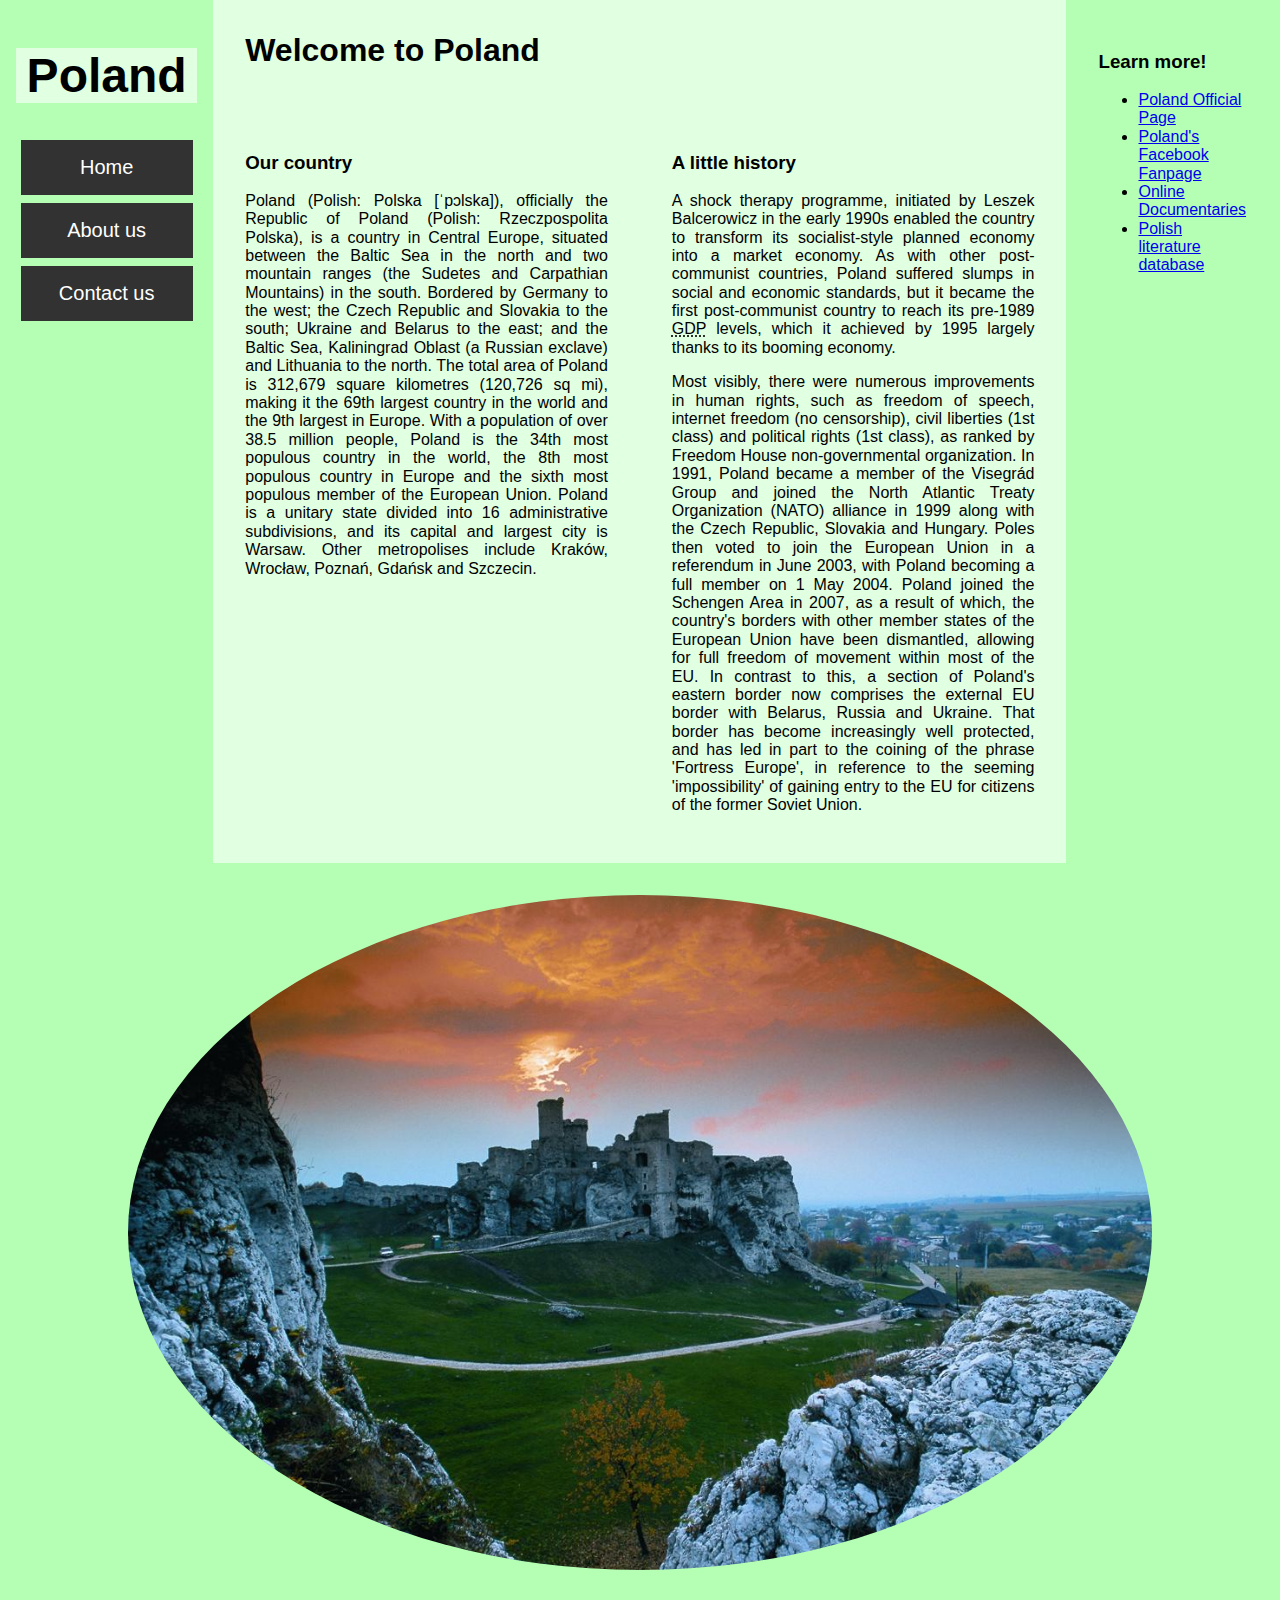
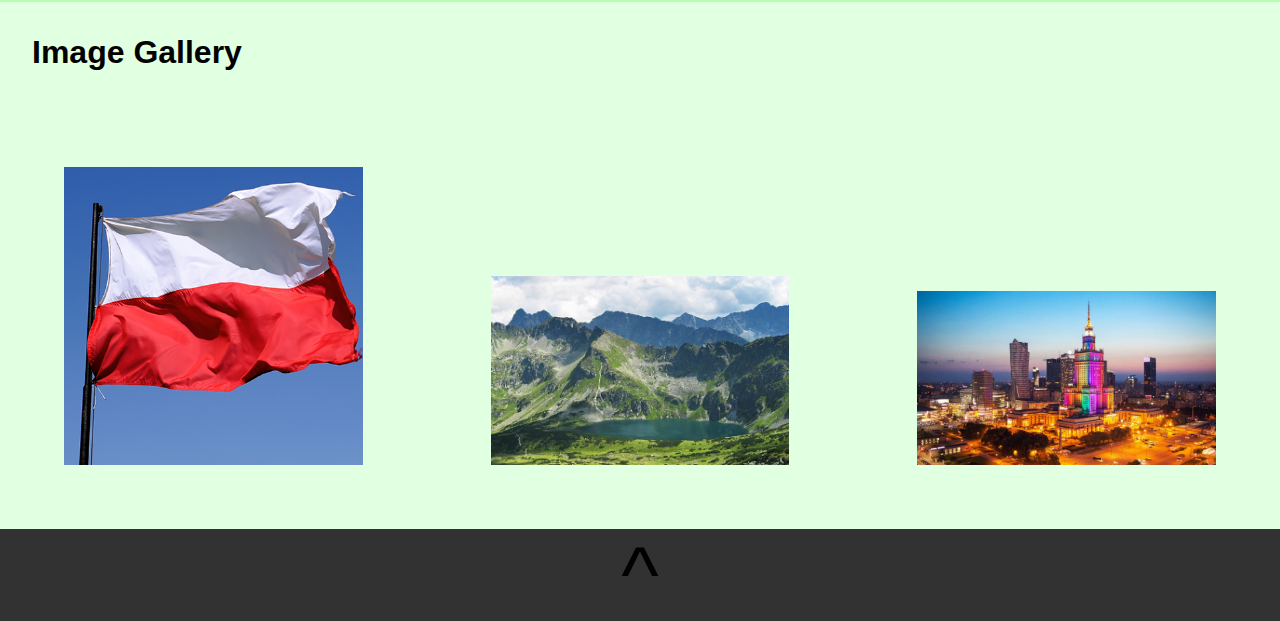
<file: ExamenMarzo/index.html>
<!DOCTYPE html>
<html lang="en">
    <head>
        <meta charset="UTF-8">
        <meta name="description" content="Poland info page">
        <meta name="author" content="pablotr"> 
        <link rel="stylesheet" type="text/css" href="normalize.css">
        <link rel="stylesheet" type="text/css" href="main-style.css">
        <meta name="viewport" content="width=device-width, initial-scale=1.0">
        <title>Pablo Tapia Rodríguez</title>
    </head>
    <body>
        <header class="col-pc-2">
            <h1>Poland</h1>
            <nav>
                <ul>
                    <!--Here the column width percentages are relative to the width of its parent, the header, not the whole page (body)-->
                    <li class="col-t-3 col-pc-12"><a href="index.html">Home</a></li>
                    <li class="col-t-3 col-pc-12"><a href="http://www.google.es">About us</a></li>
                    <li class="col-t-3 col-pc-12"><a href="http://www.google.es">Contact us</a></li>
                </ul>
            </nav>
        </header>
        <section class="col-pc-8" id="Description">
            <h2>Welcome to Poland</h2>
            <article class="col-pc-6">
                <h3>Our country</h3>
                <p>
                    Poland (Polish: Polska [ˈpɔlska]), officially the Republic of Poland (Polish: Rzeczpospolita Polska), is a country in Central Europe, situated between the Baltic Sea in the north and two mountain ranges (the Sudetes and Carpathian Mountains) in the south. Bordered by Germany to the west; the Czech Republic and Slovakia to the south; Ukraine and Belarus to the east; and the Baltic Sea, Kaliningrad Oblast (a Russian exclave) and Lithuania to the north. The total area of Poland is 312,679 square kilometres (120,726 sq mi), making it the 69th largest country in the world and the 9th largest in Europe. With a population of over 38.5 million people, Poland is the 34th most populous country in the world, the 8th most populous country in Europe and the sixth most populous member of the European Union. Poland is a unitary state divided into 16 administrative subdivisions, and its capital and largest city is Warsaw. Other metropolises include Kraków, Wrocław, Poznań, Gdańsk and Szczecin.
                </p>
            </article>
            <article class="col-pc-6">
                <h3>A little history</h3>
                <p>
                    A shock therapy programme, initiated by Leszek Balcerowicz in the early 1990s enabled the country to transform its socialist-style planned economy into a market economy. As with other post-communist countries, Poland suffered slumps in social and economic standards, but it became the first post-communist country to reach its pre-1989 <abbr title="Gross Domestic Product">GDP</abbr> levels, which it achieved by 1995 largely thanks to its booming economy.
                </p>
                <p>
                    Most visibly, there were numerous improvements in human rights, such as freedom of speech, internet freedom (no censorship), civil liberties (1st class) and political rights (1st class), as ranked by Freedom House non-governmental organization. In 1991, Poland became a member of the Visegrád Group and joined the North Atlantic Treaty Organization (NATO) alliance in 1999 along with the Czech Republic, Slovakia and Hungary. Poles then voted to join the European Union in a referendum in June 2003, with Poland becoming a full member on 1 May 2004. Poland joined the Schengen Area in 2007, as a result of which, the country's borders with other member states of the European Union have been dismantled, allowing for full freedom of movement within most of the EU. In contrast to this, a section of Poland's eastern border now comprises the external EU border with Belarus, Russia and Ukraine. That border has become increasingly well protected, and has led in part to the coining of the phrase 'Fortress Europe', in reference to the seeming 'impossibility' of gaining entry to the EU for citizens of the former Soviet Union.
                </p>
            </article>
        </section>
        <aside class="col-pc-2">
            <h3>Learn more!</h3>
            <ul>
                <li>
                    <a href="#">Poland Official Page</a>
                </li>
                <li>
                    <a href="#">Poland's Facebook Fanpage</a>
                </li>
                <li>
                    <a href="#">Online Documentaries</a>
                </li>
                <li>
                    <a href="#">Polish literature database</a>
                </li>
            </ul>
        </aside>
        <a href="http://www.google.es">
            <picture id="MiddlePicture">
            <source media="(min-width: 960px)" srcset="images/landscape-l.jpg">
            <source media="(min-width: 640px)" srcset="images/landscape-m.jpg">
            <img id="MiddleImage" title="Poland landscape" alt="poland-landscape" src="images/landscape-s.jpg">
        </picture>
        </a>
        <section id="ImageGallery">
            <h2>Image Gallery</h2>
            <img class="gallery col-t-6 col-pc-4" src="images/flag.png" title="Poland flag" alt="poland-flag">
            <img class="gallery col-t-6 col-pc-4" src="images/tatra.jpg" title="Tatra National Park, Poland" alt="tatra-national-park">
            <img class="gallery col-t-6 col-pc-4" src="images/warsaw.jpg" title="Warsaw, capital of Poland" alt="warsaw">
        </section>
    </body>
    <footer>
        <a class="top" title="Back to Top" href="#top">^</a>
    </footer>
</html>
</file>
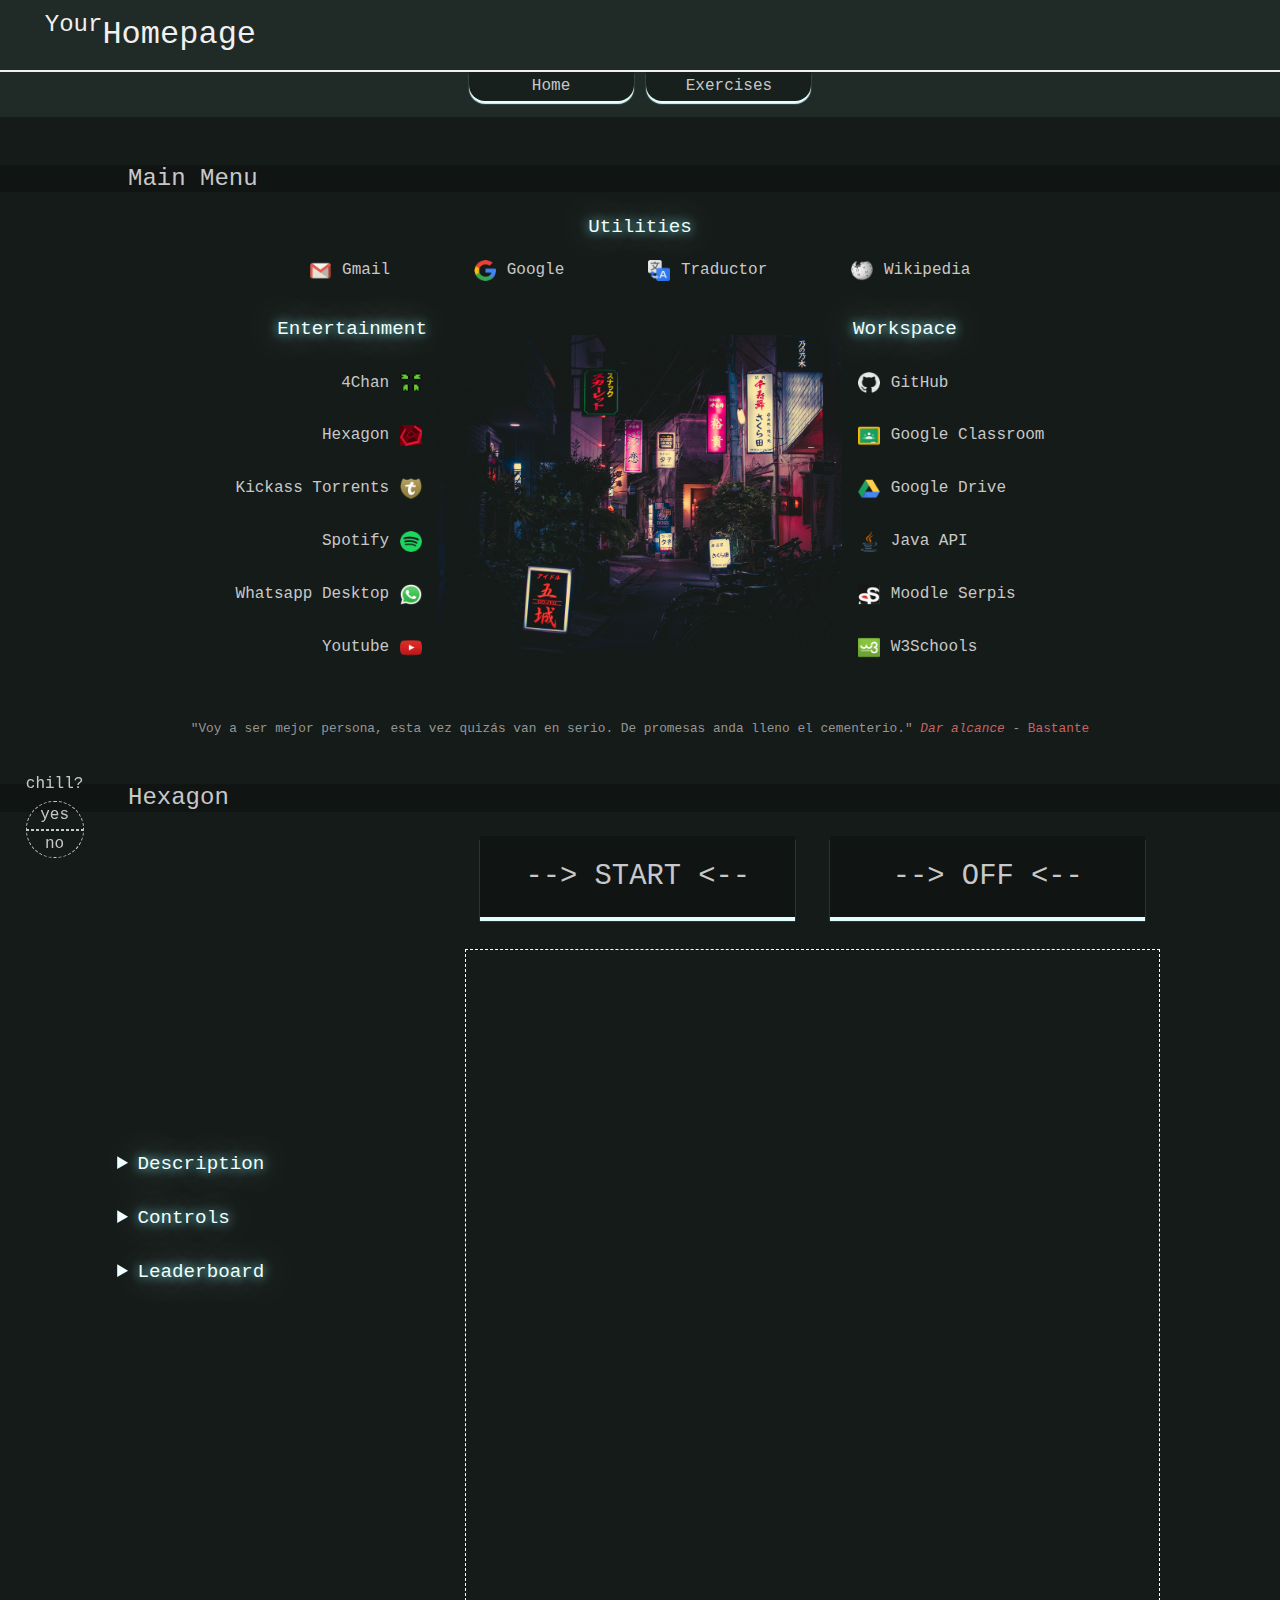
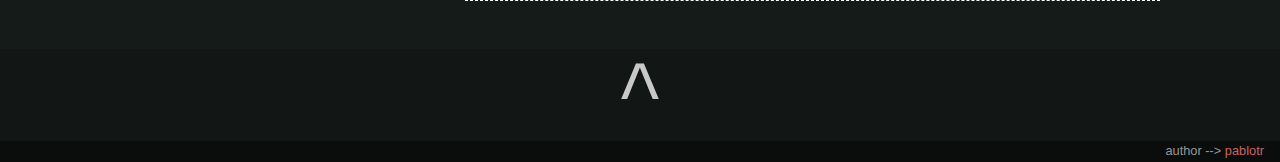
<file: YourHomepage/index.html>
<!DOCTYPE html>
<html lang="en">
    <head>
        <meta charset="UTF-8">
        <meta name="description" content="Custom startpage; the page you first see when you open your browser">
        <meta name="author" content="pablotr"> 
        <link rel="stylesheet" type="text/css" href="normalize.css">
        <link rel="stylesheet" type="text/css" href="main-style.css">
        <link rel="stylesheet" type="text/css" href="index-style.css">
        <meta name="viewport" content="width=device-width, initial-scale=1.0">
        <title>Home - YourHomepage</title>
    </head>
    <body>
        <header>
            <h1 id="top"><sup>Your</sup>Homepage</h1>
            <hr>
            <nav>
                <ul>
                    <li><a href="index.html" target="_self">Home</a></li><!--Using a comment here, I remove any white-space in the mark-up that could later display a gap between the elements
                    --><li><a href="exercises.html" target="_self">Exercises</a></li>
                </ul>
            </nav>
        </header>
        <main>
            <article class="standard" id="MainMenu">
                <h2>Main Menu</h2>
                <div class="line one">
                    <section id="Menu_Utilities">
                        <h3>Utilities</h3>
                        <ul>
                            <li>
                                <a href="https://mail.google.com/mail/?tab=wm" rel="external" target="_self">
                                    <img class="icon" alt="gmail_icon" src="images/icons/gmail.png"><span class="site">Gmail</span>
                                </a>
                            </li><!--
                            --><li>
                                <a href="https://google.com" rel="external" target="_self">
                                    <img class="icon" alt="google_icon" src="images/icons/google.png"><span class="site">Google</span>
                            </a>
                            </li><!--
                            --><li>
                                <a href="https://translate.google.es/?hl=en&tab=wT" rel="external" target="_self">
                                    <img class="icon" alt="traductor_icon" src="images/icons/traductor.png"><span class="site">Traductor</span>
                            </a>
                            </li><!--
                            --><li>
                                <a href="https://en.wikipedia.org/wiki/Main_Page" rel="external" target="_self">
                                    <img class="icon" alt="wikipedia_icon" src="images/icons/wikipedia.png"><span class="site">Wikipedia</span>
                            </a>
                            </li>
                        </ul>
                    </section>
                </div>
                <div class="line two">
                    <section id="Menu_Entertainment">
                        <h3>Entertainment</h3>
                        <ul dir="rtl">
                            <li>
                                <a href="https://www.4chan.org/" rel="external" target="_self">
                                    <img class="icon" alt="4chan_icon" src="images/icons/4chan.png"><span class="site">4Chan</span>
                                </a>
                            </li>
                            <li>
                                <a href="#Game_Box">
                                    <img class="icon" alt="hexagon_icon" src="images/icons/hexagon.png"><span class="site">Hexagon</span>
                                </a>
                            </li>
                            <li>
                                <a href="http://kickasstorrents.to/" rel="external" target="_self">
                                    <img class="icon" alt="kickasstorrents_icon" src="images/icons/kickasstorrents.png"><span class="site">Kickass Torrents</span>
                                </a>
                            </li>
                            <li>
                                <a href="https://play.spotify.com/" rel="external" target="_self">
                                    <img class="icon" alt="spotify_icon" src="images/icons/spotify.png"><span class="site">Spotify</span>
                                </a>
                            </li>
                            <li>
                                <a href="https://web.whatsapp.com/" rel="external" target="_self">
                                    <img class="icon" alt="whatsapp_icon" src="images/icons/whatsapp.png"><span class="site">Whatsapp Desktop</span>
                                </a>
                            </li>
                            <li>
                                <a href="https://www.youtube.com/" rel="external" target="_self">
                                    <img class="icon" alt="youtube_icon" src="images/icons/youtube.png"><span class="site">Youtube</span>
                                </a>
                            </li>
                        </ul>
                    </section><!--
                    --><picture id="MiddlePicture">
                        <source media="(max-width: 640px)" srcset="images/sky.jpg">
                        <source media="(max-width: 960px)" srcset="images/palm.png">
                        <img id="MiddleImage" title="Photo by Masashi Wakui" alt="" src="images/shinkoiwa.jpg">
                    </picture><!--
                    --><section id="Menu_Workspace">
                        <h3>Workspace</h3>                
                        <ul>
                            <li>
                                <a href="https://github.com/" rel="external" target="_self">
                                    <img class="icon" alt="github_icon" src="images/icons/github.png"><span class="site">GitHub</span>
                                </a>
                            </li>
                            <li>
                                <a href="https://classroom.google.com" rel="external" target="_self">
                                    <img class="icon" alt="classroom_icon" src="images/icons/classroom.png"><span class="site">Google Classroom</span>
                                </a>
                            </li>
                            <li>
                                <a href="https://drive.google.com/" rel="external" target="_self">
                                    <img class="icon" alt="drive_icon" src="images/icons/drive.png"><span class="site">Google Drive</span>
                                </a>
                            </li>
                            <li>
                                <a href="https://docs.oracle.com/javase/8/docs/api/" rel="external" target="_self">
                                    <img class="icon" alt="java_icon" src="images/icons/java.png"><span class="site">Java API</span>
                                </a>
                            </li>
                            <li>
                                <a href="http://iesserpis.edu.gva.es/moodle/course/index.php?categoryid=9" rel="external" target="_self">
                                    <img class="icon" alt="serpis_icon" src="images/icons/serpis.png"><span class="site">Moodle Serpis</span>
                                </a>
                            </li>
                            <li>
                                <a href="http://www.w3schools.com/" rel="external" target="_self">
                                    <img class="icon" alt="w3schools_icon" src="images/icons/w3schools.png"><span class="site">W3Schools</span>
                                </a>
                            </li>
                        </ul>
                    </section>
                </div>
                <div class="line three">
                    <blockquote lang="es" cite="https://www.youtube.com/watch?v=8sTQjhMDHm8"><p>"Voy a ser mejor persona, esta vez quizás van en serio. De promesas anda lleno el cementerio." <cite><a href="https://www.youtube.com/embed/8sTQjhMDHm8?autoplay=1;rel=0&amp;controls=0&amp;showinfo=0" target="music">Dar alcance</a></cite> - <a href="https://bastante.bandcamp.com/" target="_blank">Bastante</a></p></blockquote>
                </div>   
            </article>
        </main>
        <article class="standard" id="Hexagon">
            <h2>Hexagon</h2>
            <div class="line one">
                <aside id="Info">
                    <details>
                        <summary>Description</summary>
                        <p><cite>Hexagon</cite> is a frenetic action game where you control a small triangle that orbits the hexagon in the middle of the screen. Various shapes and line segments fall toward the hexagon, and it's your job to <strong>avoid them in order to continue</strong>. It was developed in 2012 by the Irish video game designer Terry Cavanagh <em>in the short span of one morning</em> for the <abbr title="Game Developers Conference">GDC</abbr> Pirate Kart V, a two-day event in which hundreds of programmers around the world attempt and create as many games as humanly in 48 hours. The whole experience is set to a phenomenal chiptune track courtesy of <a href="http://chipzel.co.uk/" rel="external" target="_blank">Chipzel</a>.</p>
                    </details>
                    <details>
                        <summary>Controls</summary>
                        <p>
                            Use the left and right <kbd>arrow keys</kbd> to rotate. Press the <kbd>space bar</kbd> to <del>start</del> <ins>start again</ins>.
                            <br>
                            If you really have to, press <kbd>m</kbd> to mute the music.
                        </p>
                    </details>
                    <details>
                        <summary>Leaderboard</summary>
                        <table id="Leaderboard">
                            <colgroup>
                                <col id="PlayerCol">
                                <col id="ScoreCol">
                            </colgroup>
                            <thead>
                                <tr>
                                    <th id="Player">Player</th><th id="Score">Score</th>
                                </tr>
                            </thead>
                            <tbody>
                                <tr>
                                    <td headers="Player">PRO</td><td headers="Score">256:02</td>
                                </tr>
                                <tr>
                                    <td headers="Player">AAA</td><td headers="Score">201:21</td>
                                </tr>
                                <tr>
                                    <td headers="Player">XIN</td><td headers="Score">175:32</td>
                                </tr>
                                <tr>
                                    <td headers="Player">ASP</td><td headers="Score">114:13</td>
                                </tr>
                                <tr>
                                    <td headers="Player">VAN</td><td headers="Score">90:02</td>
                                </tr>
                                <tr>
                                    <td headers="Player">ANN</td><td headers="Score">79:59</td>
                                </tr>
                                <tr>
                                    <td headers="Player">JOE</td><td headers="Score">45:57</td>
                                </tr>
                                <tr>
                                    <td headers="Player">BBB</td><td headers="Score">19:03</td>
                                </tr>
                                <tr>
                                    <td headers="Player">FUK</td><td headers="Score">3:29</td>
                                </tr>
                            </tbody>
                            <tfoot>
                                <tr>
                                    <td colspan="2">*The players and corresponding scores listed here are ficticious</td>
                                </tr>
                            </tfoot>
                        </table>
                    </details>
                </aside><!--Using a comment here, I remove any white-space in the mark-up that could later display a gap between the elements
                --><div id="Game_Box">
                    <a class="game_button" target="game" href="http://terrycavanaghgames.com/hexagon/">
                        --&gt; START &lt;-- 
                    </a><!--
                    --><a class="game_button" target="game" href="about:blank">
                        --&gt; OFF &lt;--
                    </a>
                    <iframe name="game"></iframe>
                </div>
            </div>
        </article>
        <div id="Music_Box">
            <div class="music_menu">
                <span class="music_title">chill?</span>
                <a target="music" class="music_button music_on" href="https://www.youtube.com/embed/NRw339i17yw?autoplay=1;rel=0&amp;controls=0&amp;showinfo=0">yes</a>
                <a target="music" class="music_button music_off" href="about:blank">no</a>
            </div>
            <iframe name="music"></iframe>
        </div>
        <footer>
            <a class="top" title="Back to Top" href="#top">^</a>
            <p id="author">author --> <a target="_blank" href="https://github.com/pablotr/">pablotr</a></p>
        </footer>
    </body>
</html>
</file>
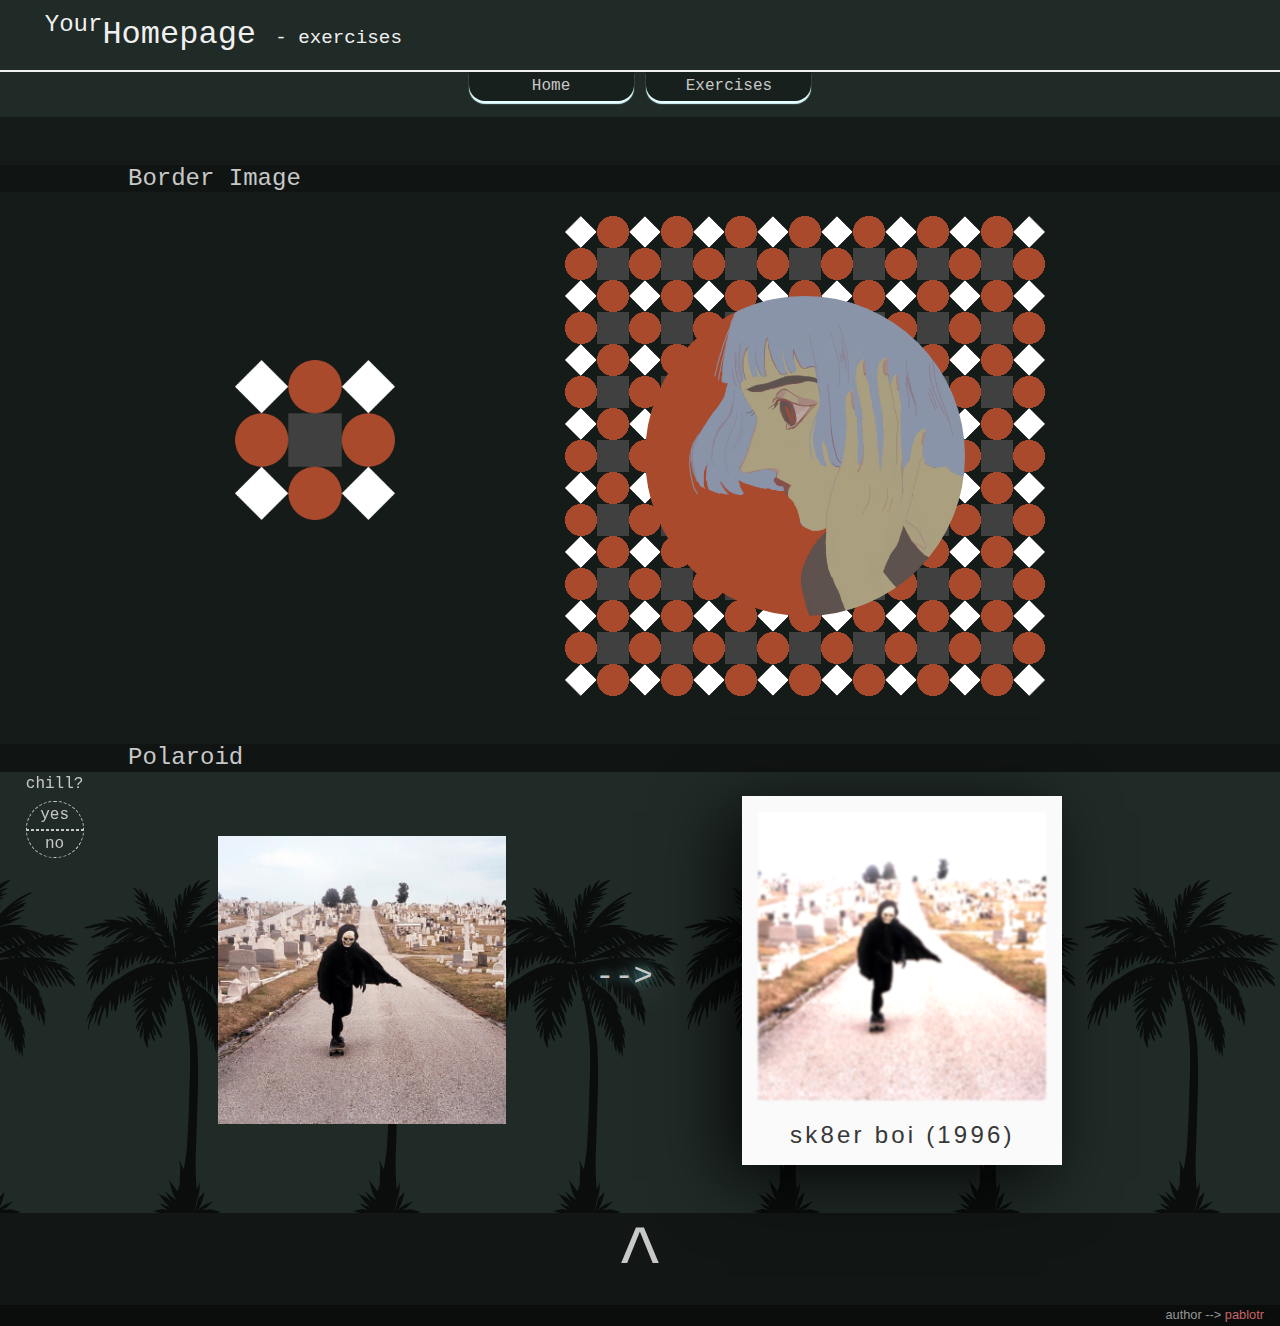
<file: YourHomepage/exercises.html>
<!DOCTYPE html>
<html lang="en">
    <head>
        <meta charset="UTF-8">
        <meta name="description" content="Check css and html exercises done at class">
        <meta name="author" content="pablotr"> 
        <link rel="stylesheet" type="text/css" href="normalize.css">
        <link rel="stylesheet" type="text/css" href="main-style.css">
        <link rel="stylesheet" type="text/css" href="exercises-style.css">
        <meta name="viewport" content="width=device-width, initial-scale=1.0">
        <title>Exercises - YourHomepage</title>
    </head>
    <body>
        <header>
            <h1 id="top"><sup>Your</sup>Homepage <span class="subtitle">- exercises</span></h1>
            <hr>
            <nav>
                <ul>
                    <li><a href="index.html" target="_self">Home</a></li><!--Using a comment here, I remove any white-space in the mark-up that could later display a gap between the elements
                    --><li><a href="exercises.html" target="_self">Exercises</a></li>
                </ul>
            </nav>
        </header>
        <article class="standard" id="BorderImage">
            <h2>Border Image</h2>
            <div class="line one">
                <img class="border" alt="image_used_as_border" title="Image used as border" src="images/borderimage.png">
                <img class="picture" alt="picture_with_border-image" title="Picture with border-image" src="images/drawing.png">
            </div>
        </article>    
        <article class="standard" id="Polaroid">
            <h2>Polaroid</h2>
            <div class="line one">
                <img class="original" alt="original_image" title="Original" src="images/skull.jpg">
                <span class="arrow">--&gt;</span>
                <figure class="polaroid">
                    <img alt="polaroid_image" title="Polaroid" src="images/skull.jpg">
                    <figcaption>sk8er boi (1996)</figcaption>
                </figure>
            </div>
        </article>
        <div id="Music_Box">
            <div class="music_menu">
                <span class="music_title">chill?</span>
                <a target="music" class="music_button music_on" href="https://www.youtube.com/embed/NRw339i17yw?autoplay=1;rel=0&amp;controls=0&amp;showinfo=0">yes</a>
                <a target="music" class="music_button music_off" href="about:blank">no</a>
            </div>
            <iframe name="music"></iframe>
        </div>
        <footer>
            <a class="top" title="Back to Top" href="#top">^</a>
            <p id="author">author --> <a target="_blank" href="https://github.com/pablotr/">pablotr</a></p>
        </footer>
    </body>
</html>
</file>
<file: ExamenMarzo/main-style.css>
html {
    font-size: 100%;
}
body {
    background-color: RGB(180, 255, 180);
    font-size: 0rem;
}
header {
    display: inline-block;
    vertical-align: top;
    width: 100%;
    padding: 1rem;
    box-sizing: border-box;
}
h1 {

    font-size: 3rem;
    background-color: RGB(225, 255, 225);
    text-align: center;
}
nav {
    display: inline-block;
    margin: 0rem;
    padding: 0rem;
    width: 100%;
}
nav ul {
    display: inline-block;
    margin: 0rem;
    padding: 0rem;
    width: 100%;
    box-sizing: border-box;
    text-align: center;
    vertical-align: text-top;
}
nav li {
    display: inline-block;
    width: 100%;
}
nav a, nav a:link, nav a:visited {
    display: block;
    margin: 0.25rem 2.5%;
    padding: 1rem;
    font-size: 1.25rem;
    color: RGB(255, 255, 255);
    text-decoration: none;
    background-color: RGB(50, 50, 50);
}
nav a:hover {
    color: RGB(20, 20, 20);
    background-color: RGB(225, 255, 225);
}
nav a:active {
    /*decrease size to 92% (8%)*/
    margin: 0.38rem 6.5%; /*0.25 + (0.8 padding + 0.10/2 fontsize) = 0.38 // 2.5% + 4% = 6.5%*/
    padding: 0.92rem;
    font-size: 1.15rem;
}
section {
    display: inline-block;
    background-color: RGB(225, 255, 225);
}
h2 {
    font-size: 2rem;
    margin: 2rem;
}
section#Description {
    vertical-align: top;
}
#Description article {
    display: inline-block;
    font-size: 1rem;
    padding: 2rem;
    text-align: justify;
    vertical-align: top;
    box-sizing: border-box;
}
aside {
    font-size: 1rem;
    display: inline-block;
    box-sizing: border-box;
    padding: 2rem;
    vertical-align: top;
}
img#MiddleImage {
    display: block;
    width: 80%;
    margin: 2rem auto;
    border-radius: 50%;
}
img#MiddleImage:hover {
    box-shadow: 0rem 1rem 3rem RGBA(0, 0, 0, 0.5); 
}
img.gallery {
    display: inline-block;
    width: 100%;
    box-sizing: border-box;
    padding: 5%;
}
footer {
    margin: 0rem;
    padding: 0rem;
}
footer a.top, footer a.top:link, footer a.top:visited {
    display: block;
    margin: 0rem;
    padding: 0rem;
    font-size: 5rem;
    color: RGB(0, 0, 0);
    text-decoration: none;
    text-align: center;
    background-color: RGB(50, 50, 50);
}
footer a.top:hover {
    background-color: RGB(75, 75, 75);
}
footer a.top:active {
    background-color: RGB(225, 255, 225);
}
footer p#author {
    margin: 0rem;
    padding: 0.2rem 1rem;
    font-size: 0.8rem;
    color: RGB(150, 150, 150);
    background-color: HSL(160, 13%, 4.5%);
    text-align: right;
}
@media only screen and (min-width: 640px) {
    .col-t-1 {width: 8.33% ;}
    .col-t-2 {width: 16.66%;}
    .col-t-3 {width: 25%;}
    .col-t-4 {width: 33.33%;}
    .col-t-5 {width: 41.66%;}
    .col-t-6 {width: 50% !important;} /*set to override img.gallery width*/
    .col-t-7 {width: 58.33%;}
    .col-t-8 {width: 66.66%;}
    .col-t-9 {width: 75%;}
    .col-t-10 {width: 83.33%;}
    .col-t-11 {width: 91.66%;}
    .col-t-12 {width: 100%;}
}
@media only screen and (min-width: 960px) {
    .col-pc-1 {width: 8.33%;}
    .col-pc-2 {width: 16.66%;}
    .col-pc-3 {width: 25%;}
    .col-pc-4 {width: 33.33% !important;} /*set to override img.gallery width*/
    .col-pc-5 {width: 41.66%;}
    .col-pc-6 {width: 50%;}
    .col-pc-7 {width: 58.33%;}
    .col-pc-8 {width: 66.66%;}
    .col-pc-9 {width: 75%;}
    .col-pc-10 {width: 83.33%;}
    .col-pc-11 {width: 91.66%;}
    .col-pc-12 {width: 100%;}
}
</file>
<file: YourHomepage/main-style.css>
html {
    margin: 0rem;
    padding: 0rem;
    font-size: 100%;
}
body {
    margin: 0rem;
    padding: 0rem;
    background-color: RGB(21, 27, 25);
    background-color: HSL(160, 13%, 9.5%); /*theme colour*/
    font-family: "Courier New", courier, monospace;
    color: RGB(200, 200, 200);
}
header {
    padding-top: 1px; /*if not set, blank space between header and top side of the display window. Reason: ¿?*/
    background-color: HSL(160, 13%, 14.5%); /*5% lighter than body*/
}
h1 {
    margin: 1rem 3.5%; 
    font-size: 2rem;
    font-weight: normal;
    color: RGB(240, 240, 240);
    text-align: left;
}
span.subtitle {
    font-size: 1.2rem;
}
header hr {
    margin: 0rem;
    border: 0.066rem solid RGB(240, 240, 240); /*white is too bright; h1/hr consonance*/
}

/*-----nav-----*/
nav {
    margin: 0rem 0rem 3rem;
    padding: 0rem;
    text-align: center; 
}
nav ul {
    display: block;
    margin: 0rem;
    padding: 0rem;
    list-style: none;
}
nav li {
    display: inline;
    margin: 0rem;
    padding: 0rem;
}
nav a, nav a:link, nav a:visited {
    display: inline-block; 
    margin: 0rem 0.5% 1rem;
    padding: 0.33rem 0.66rem 0.33rem; 
    width: 9rem;
    max-width: 40%;
    font-size: 1rem;
    color: RGB(200, 200, 200);
    text-align: center;
    text-decoration: none;
    border-radius: 0rem 0rem 1rem 1rem; 
    overflow: hidden; /*explained later on section#hexagon's buttons*/
    vertical-align: top;
    background-color: HSL(160, 13%, 11%);
    box-shadow: 0rem 0.13rem 0.066rem RGB(225, 255, 255); 
}
nav a:hover {
    color: RGB(255, 255, 255);
    background-color: HSL(160, 13%, 12%);
    box-shadow: 0rem 0.13rem 0.066rem RGB(225, 255, 255);
    text-shadow: 0rem 0rem 0.66rem RGB(125, 255, 255), 0rem 0rem 2.66rem RGB(255, 255, 255);
}
nav a:active {
    margin: 0rem 0.5% 0.66rem; /*a:link {margin: 0rem 0.5% 1rem;}*/
    padding: 0.66rem 0.66rem 0.33rem; /*a:link {padding: 0.33rem 0.66rem 0.33rem;}*/
    box-shadow: 0rem 0.2rem 0.066rem RGB(225, 255, 255);
    text-shadow: 0rem 0rem 0.66rem RGB(125, 255, 255), 0rem 0rem 2.66rem RGB(255, 255, 255);
}
/*-----nav-----*/

article.standard {
    display: block;
    margin: 0rem;
    padding: 0rem 0rem 3rem;
}
article.standard div.line {
    display: block;
    margin: 0rem;
    padding: 0rem 5% 0rem;
    text-align: center;
}
h2 {
    margin: 0rem 0% 1.5rem;
    padding: 0rem;
    padding-left: 10%;
    font-size: 1.5rem;
    font-weight: normal;
    color: RGB(200, 200, 200);
    text-align: left;
    background-color: HSL(160, 13%, 7%);
}
h3 {
    margin: 0rem 0% 1rem;
    padding: 0rem;
    font-size: 1.2rem;
    font-weight: normal;
    color: RGB(240, 255, 255); 
    text-shadow: 0rem 0rem 0.66rem RGB(125, 255, 255), 0rem 0rem 2.66rem RGB(255, 255, 255); /*cyan neon effect*/
}
p {
    margin: 1rem 0rem 1rem;
    padding: 0rem;
    font-size: 1rem;
    font-family: "Trebuchet MS", Helvetica, sans-serif;
    color: RGB(200, 200, 200);
    text-align: justify;
}
a, a:link, a:visited, a:hover {
    color: RGB(200, 100, 100);
    text-decoration: none;
}
a:active {
    color: RGB(200, 100, 100);
    text-decoration: underline;
}
abbr[title] {
    text-decoration: none;
    border-bottom: 0.066rem dashed RGB(200, 200, 200);
}
kbd {
    color: RGB(100, 100, 100);
}
blockquote {
    margin: 0rem;
    padding: 0rem;
}
blockquote p {
    font-family: "Courier New", courier, monospace;
    font-size: 0.80rem; 
    color: RGB(150, 150, 150); 
    text-align: center;
}
cite { 
    font-style: italic;
}
details {
    margin: 0px;
    padding: 0px;
}
details summary {
    margin: 0rem;
    padding: 1rem 0% 1rem;
    font-size: 1.2rem;
    font-weight: normal;
    color: RGB(240, 255, 255);
    text-shadow: 0rem 0rem 0.66rem RGB(125, 255, 255), 0rem 0rem 2.66rem RGB(255, 255, 255); /*cyan neon effect*/
    text-align: left;
    outline: none;
}
details summary~* {
    margin: 1rem 5%;
    padding: 0rem;
}

/*-----div#Music_Box-----*/
div#Music_Box {
    position: fixed;
    bottom: 1rem;
    left: 2%;
}
#Music_Box iframe {
    display: inline-block;
    margin: 0rem;
    margin-left: 2rem;
    padding: 0rem;
    width: 240px;
    height: 135px;
    background-color: transparent;
    border: none;
    vertical-align: middle;
}
div.music_menu {
    display: inline-block;
    margin: 0rem;
    padding: 0rem;
    vertical-align: middle;
}
span.music_title {
    display: block;
    margin: 0rem 0% 0.5rem;
    padding: 0rem;
    font-size: 1rem;
    text-align: center;
    color: RGB(200, 200, 200);
}
a.music_button, a.music_button:link, a.music_button:visited {
    display: block;
    margin: 0rem auto;
    padding: 0.25rem;
    width: 3rem;
    font-size: 1rem;
    text-align: center;
    white-space: nowrap; /*just in case*/
    color: RGB(200, 200, 200);
    text-decoration: none;
    background-color: transparent;
    border: 1px dashed RGB(200, 200, 200);
}
a.music_on {
    border-top-left-radius: 1.75rem; 
    border-top-right-radius: 1.75rem; 
}
a.music_off {
    border-bottom-left-radius: 1.75rem; 
    border-bottom-right-radius: 1.75rem; 
}
a.music_button:hover {
    color: RGB(255, 255, 255);
    text-decoration: none;
    border: 1px dashed RGB(255, 255, 255);
}
a.music_button:active {
    margin: 0.1rem auto 0rem;
    padding: 0.15rem;
}
a.music_on:active {
    margin: 0.6rem auto 0.1rem; /*why 0.6: music_on and music_title are both block elements, so its margins collapse (music_title bottom margin: 0.5rem)*/
    border-top-left-radius: 1.5rem; 
    border-top-right-radius: 1.5rem; 
}
a.music_off:active {
    margin: 0.1rem auto 0.1rem;
    border-bottom-left-radius: 1.5rem; 
    border-bottom-right-radius: 1.5rem; 
}
/*-----div#Music_Box-----*/

/*-----footer-----*/
footer {
    margin: 0rem;
    padding: 0rem;
}
footer a.top, footer a.top:link, footer a.top:visited {
    display: block;
    margin: 0rem;
    padding: 0rem;
    font-size: 5rem;
    color: RGB(200, 200, 200);
    text-decoration: none;
    text-align: center;
    background-color: HSL(160, 13%, 8%);
}
footer a.top:hover {
    background-color: HSL(160, 13%, 11%);
}
footer a.top:active {
    background-color: HSL(160, 13%, 12%);
}
footer p#author {
    margin: 0rem;
    padding: 0.2rem 1rem;
    font-size: 0.8rem;
    color: RGB(150, 150, 150);
    background-color: HSL(160, 13%, 4.5%);
    text-align: right;
}
/*-----footer-----*/

/*-----@media Queries-----1280px---*/
@media only screen and (max-width: 1280px) {
    /*stuff*/
}

/*-----@media Queries-----960px---*/
@media only screen and (max-width: 960px) {
    
    /*-----article#Hexagon-----div#Music_Box---*/
    div#Music_Box iframe {
        position: fixed;
        right: 2%;
        bottom: 1rem;
    }
}
/*-----@media Queries-----640px---*/
@media only screen and (max-width: 640px) {
    
    /*-----article#Hexagon-----div#Music_Box---*/
    div#Music_Box iframe {
        position: fixed;
        left: -240px;
        bottom: -135px;
    }
}
</file>
<file: YourHomepage/index-style.css>
/*-----article#MainMenu-----*/
/*-----article#MainMenu-----General---*/
#MainMenu .line.two {
    margin-top: 2rem;
    margin-bottom: 3rem;
}
#MainMenu .line.three {
    margin-bottom: -1rem; /*contains a 'p' block (margin-bottom: 1px;)*/
}
#MainMenu ul {
    display: block;
    margin: 0rem;
    padding: 0rem;
    list-style-type: none;
}
#MainMenu li a, #MainMenu li a:link, #MainMenu li a:visited {
    display: inline-block;
    text-decoration: none;
    padding: 0.33rem;
    font-size: 1rem;
    color: RGB(200, 200, 200);
    text-decoration: none;
    vertical-align: middle;
}
#MainMenu li a:hover {
    color: RGB(255, 255,  255);
    background-color: HSL(160, 13%, 14.5%);
    box-shadow: 0.33rem 0.33rem 0.33rem RGBA(20, 20, 20, 0.75);
}
#MainMenu li a:active {
    color: RGB(240, 240, 240);
    background-color: HSL(160, 13%, 12%);
    box-shadow: 0.13rem 0.13rem 0.13rem RGBA(20, 20, 20, 0.75);
}
#MainMenu li a img.icon {
    vertical-align: middle;
    height: 1.33rem; 
}
#MainMenu li a span.site {
    vertical-align: middle;
}

/*-----article#MainMenu-----section#Menu_Utilities---*/
#Menu_Utilities {
    display: block;
    margin: 0rem;
    padding: 0rem;
    text-align: center;
}
#Menu_Utilities li {
    display: inline;
}
#Menu_Utilities a {
    margin: 0rem 2rem;
}
#Menu_Utilities span.site {
    margin-left: 0.7rem;
}

/*-----article#MainMenu-----section#Menu_Entertainment and section#Menu_Workspace---*/
#Menu_Entertainment, #Menu_Workspace {
    display: inline-block;
    margin: 0rem;
    padding: 0rem;
    width: 31.5%; /*fixed width to center the three elements (ul img ul)*/
    /*35(picture#MiddlePicture)+1*2(picture#MiddlePicture {left/right-margin})+31.5*2(#Menu_Entertainment and #Menu_Workspace) == 100%*/
    vertical-align: middle;
}
#Menu_Entertainment li, #Menu_Entertainment li {
    display: block;
}
#Menu_Entertainment a, #Menu_Workspace a {
    margin: 0.66rem 0%;
}
#Menu_Entertainment {
    text-align: right;
}
#Menu_Entertainment span.site {
    margin-right: 0.7rem;
}
#Menu_Workspace {
    text-align: left;
}
#Menu_Workspace span.site {
    margin-left: 0.7rem;
}

/*-----article#MainMenu-----picture#MiddlePicture---*/
picture#MiddlePicture {
    display: inline-block;
    margin: 0rem 1% 0rem; 
    padding: 0rem;
    width: 35%; /*35(img.main)+1*2(img.main{left and right margin})+31.5*2(entertainment and workspace _menu{width}) == 100%*/
    vertical-align: middle; 
}
img#MiddleImage {
    width: 100%;
    vertical-align: middle;
}

/*-----article#Hexagon-----*/
/*-----article#Hexagon-----aside#Info---*/
aside#Info {
    margin: 0rem;
    padding: 0rem;
    display: inline-block;
    width: 25%;
    vertical-align: middle;
}
table#Leaderboard {
    padding: 0rem;
    border: dashed 0.066rem RGB(255, 255, 255);
    border-collapse: separate;
    border-spacing: 0.66rem;
}
#Leaderboard thead, #Leaderboard tfoot {
    background-color: HSL(160, 13%, 9.5%);
}
#Leaderboard col#PlayerCol {
    background-color: HSL(160, 13%, 7%);
}
#Leaderboard col#ScoreCol {
    background-color: HSL(160, 13%, 14.5%);
}
#Leaderboard thead th {
    margin: 0rem;
    padding: 0rem;
    font-size: 1.2rem;
    font-weight: normal;
    color: RGB(200, 200, 200); 
}
#Leaderboard tfoot td{
    margin: 0rem;
    padding: 0.35rem;
    font-size: 0.80rem;
    color: RGB(150, 150, 150);
}
#Leaderboard tbody td {
    margin: 0rem;
    padding: 0.35rem;
    font-size: 1rem;
    color: RGB(255, 255, 255);
}

/*-----article#Hexagon-----div#Game_Box---*/
div#Game_Box {
    display: inline-block;
    margin: 0rem;
    margin-left: 5%;
    padding: 0rem;
    width: 700px;
    max-width: 70%;
    background-color: transparent;
    vertical-align: middle;
}
a.game_button, a.game_button:link, a.game_button:visited {
    display: inline-block;
    margin: 0rem 2.5% 2rem;
    padding: 1.5rem 0%;
    width: 45%;
    font-size: 2rem;
    text-align: center;
    white-space: nowrap; /*just in case*/
    overflow: hidden;
    /*
    If set to hidden, makes posible to 'vertical-align' the element as a whole, including its margins, instead of just the text inside it.
    
    This is necessary to achieve a "push button" effect. If set to visible, when we "push down" one of the elements, changing its top and bottom margin, we also move other element. This happens because the aligmnment it's set to be relative to the text inside the elements: if the text of one buttons moves, the other button will also move to remain aligned.
    
    But if we set it to "hidden", the alignment will be relative to the element as a whole, including margins, so moving the text of one won't affect the position of the other.
    */ 
    vertical-align: middle;
    /*
    Set to middle so the baseline moves up. Below baseline there is some space to shelter the descenders of a text, so if it is on the bottom (for example, using vertical-align: baseline), it adds extra space between lines.
    */
    color: RGB(200, 200, 200);
    text-decoration: none;
    background-color: HSL(160, 13%, 7%);
    box-shadow: 0rem 0.25rem 0.05rem RGB(225, 255, 255);
}
a.game_button:hover {
    color: RGB(255, 255, 255);
    text-decoration: none;
    background-color: HSL(160, 13%, 12%);
    text-shadow: 0rem 0rem 0.66rem RGB(125, 255, 255), 0rem 0rem 2.66rem RGB(255, 255, 255);
}
a.game_button:active { 
    margin: 0.3rem 3.4% 1.8rem;
    padding: 1.45rem 0%;
    width: 43.2%;
    font-size: 1.92rem;
    text-decoration: none;
    box-shadow: 0rem 0.1rem 0.05rem RGB(225, 255, 255); 
    text-shadow: 0rem 0rem 0.33rem RGB(125, 255, 255), 0rem 0rem 1.33rem RGB(255, 255, 255);
    /*
    a:link {margin: 0rem 2.5% 2rem;}
    a:link {padding: 1.5rem 0%;}
    
    To achieve a "push button" effect, we have to move and shrink the element
    
    MOVE:
    Decreasing the bottom-margin and increasing the top margin the same ammount (0.2rem) "moves" the element down. We also shrink the box-shadow ~0.2rem.
    
    SHRINK (4% smaller)
    We shrink top and bottom padding 0.05rem each, so we add 0.1rem to top-margin so the element's base stands still on its position.
    Width decreases from 45% to 43.2% (-1.8%) so we add 1.8/2=0.9% to left and right margin so the shrinked button doesn't alter the position of the other one.
    Font-size is also decreased: from 2rem to 1.92.
    */
}
#Game_Box iframe {
    display: block;
    margin: 0rem auto; /*auto because width is not 100%*/
    padding: 0rem;
    width: 99%; /*With width:100% I've seen the right border disapear on my computer, but perhaps it was a bug. It might be innecesary.*/
    height: 650px;
    border: dashed 0.066rem white;
    overflow: auto;
}

/*-----@media Queries-----1280px---*/
@media only screen and (max-width: 1280px) {
    
    /*-----article#Hexagon-----div#Game_Box---*/
    a.game_button, a.game_button:link, a.game_button:visited {
        font-size: 1.8rem;
    }
    a.game_button:active {
        font-size: 1.73rem;
    }
}

/*-----@media Queries-----960px---*/
@media only screen and (max-width: 960px) {
    
    /*-----article#MainMenu-----General---*/
    #MainMenu li a, #MainMenu li a:link, #MainMenu li a:visited {
        font-size: 0.95rem;
    }
    
    /*-----article#MainMenu-----section#Menu_Entertainment and section#Menu_Workspace---*/
    #Menu_Entertainment, #Menu_Workspace {
        vertical-align: top;
    }
    #Menu_Entertainment {
        text-align: left;
    }
    #Menu_Workspace {
        text-align: right;
    }
    
    /*-----article#MainMenu-----picture#MiddlePicture---*/
    picture#MiddlePicture {
        vertical-align: bottom;
    }
    
    /*-----article#Hexagon-----aside#Info---*/
    aside#Info {
        display: block;
        width: 100%;
        margin: 0rem 0rem 2rem;
    }
    details summary {
        margin-left: 5%;
    }
    details summary~* {
        margin: 1rem 10%;
    }
    
    /*-----article#Hexagon-----div#Game_Box---*/
    div#Game_Box {
        display: block;
        margin: 0rem auto 0rem;
        max-width: 100%;
    }
}

/*-----@media Queries-----640px---*/
@media only screen and (max-width: 640px) {
    
    /*-----article#MainMenu-----general---*/
    #Menu_Entertainment, #Menu_Workspace {
        display: block;
        width: 100%;
        text-align: center;
    }
    #Menu_Entertainment span.site, #Menu_Workspace span.site {
        margin-left: 0.7rem;
    }
    #Menu_Utilities li, #Menu_Entertainment li, #Menu_Workspace li {
        display: block;
    }
    #Menu_Entertainment a, #Menu_Workspace a, #Menu_Utilities a{
        margin: 0.33rem;
    }
    
    /*-----article#MainMenu-----picture#MiddlePicture---*/
    picture#MiddlePicture {
        width: 100%;
        margin: 2rem 0rem 2rem;
    }
    
    /*-----article#Hexagon-----div#Game_Box---*/
    a.game_button, a.game_button:link, a.game_button:visited {
        margin: 0rem 0% 2rem;
        padding: 1.5rem 0%;
        width: 100%;
    }
    a.game_button:active { 
        margin: 0.3rem 2% 1.85rem;
        padding: 1.45rem 0%;
        width: 96%;
        text-decoration: none;
        box-shadow: 0rem 0.1rem 0.05rem RGB(225, 255, 255); 
        text-shadow: 0rem 0rem 0.33rem RGB(125, 255, 255), 0rem 0rem 1.33rem RGB(255, 255, 255);  
    }
}
</file>
<file: YourHomepage/exercises-style.css>
/*-----article#BorderImage-----*/
img.border, img.picture {
    display: inline-block;
    margin: 0rem 5rem 0rem;
    vertical-align: middle;
}
img.border {
    width: 10rem;
    margin-bottom: 2rem;
}
img.border:hover {
    opacity: 0.75;
}
img.border:active {
    opacity: 0.5;
}
img.picture {

    width: 20rem;
    border-radius: 50%; 
    border: 5rem solid transparent;
    border-image-source: url(images/borderimage.png);
    border-image-width: 1rem; 
    border-image-repeat: repeat;
    border-image-slice: 150 fill; /*img width/height --> 900px*/
}

/*-----article#Polaroid-----*/
article#Polaroid {
    background: url(images/palm.png) repeat-x right bottom, HSL(160, 13%, 14.5%);
}
span.arrow {
    margin: 0rem 5rem 0rem;
    font-size: 2rem;
    color: RGB(200, 200, 200);
    text-shadow: 0rem 0rem 0.66rem RGB(125, 255, 255), 0rem 0rem 2.66rem RGB(255, 255, 255);
}
img.original, figure.polaroid {
    display: inline-block;
    margin: 0rem;
    width: 25%;
    vertical-align: middle;
}
.polaroid {
    padding: 1rem 1rem 0rem;
    background-color: RGB(250, 250, 250);
    box-shadow: -1rem 1rem 4rem RGBA(0, 0, 0, 0.8);
}
.polaroid img {
    margin: 0rem;
    width: 100%;
    -webkit-filter: blur(1px) brightness(150%);
    filter: brightness(150%) blur(1px);
}
.polaroid figcaption {
    margin: 1rem;
    padding: 0rem;
    font-family: "Comic Sans MS", cursive, sans-serif;
    font-size: 1.5rem;
    text-align: center;
    letter-spacing: 0.2rem;
    color: RGB(55, 55, 55);
}
/*-----@media Queries-----1280px---*/
@media only screen and (max-width: 1280px) {
    /*stuff*/
}

/*-----@media Queries-----960px---*/
@media only screen and (max-width: 960px) {
    
    /*-----article#Polaroid-----*/
    .polaroid figcaption {
        font-size: 1rem;
        margin: 0.75rem;
    }
}

/*-----@media Queries-----640px---*/
@media only screen and (max-width: 640px) {
    
    /*-----article#BorderImage-----*/
    img.picture {
        width: 10rem;
        margin: 0rem;
    }
    .polaroid figcaption {
        font-size: 0.5rem;
        margin: 0.5rem;
    }
    span.arrow {
        font-size: 0rem;
        margin: 0rem 10% 0rem;
    }
}
</file>
